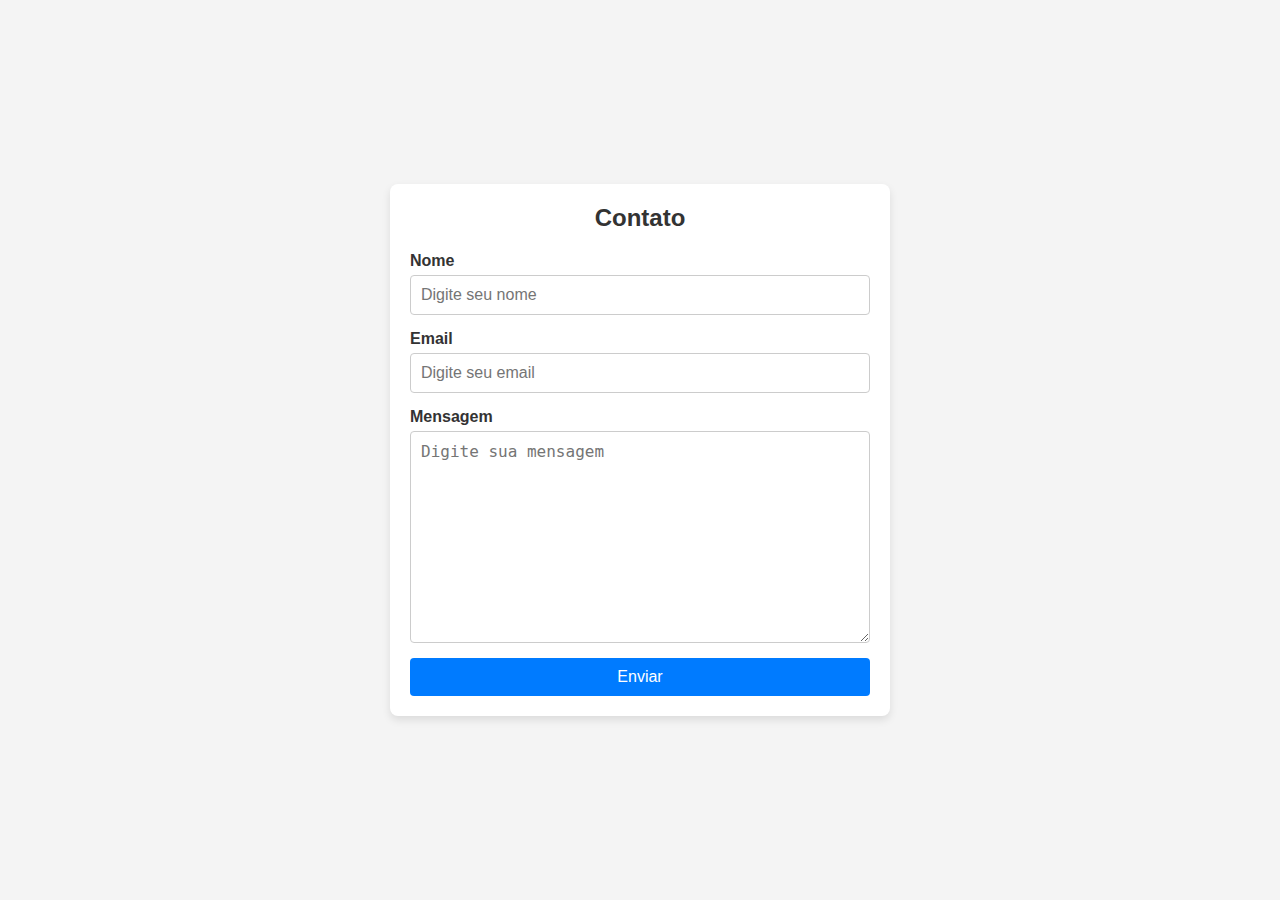
<file: contatoPF.html>
<html lang="pt-br">
<head>
     <meta charset="UTF-8">
     <meta name="viewport" content="width=section, initial-scale=1.0">
     <title>Document</title>
     <link rel="stylesheet" href="styleFORM.css">
</head>
<body>
     <section>
          <h2>Contato</h2>
          <form action="https://api.staticforms.xyz/submit" method="post">
               <label>Nome</label>
               <input type="text" name="name" placeholder="Digite seu nome" autocomplete="off" >
               <label>Email</label>
               <input type="email" name="email" placeholder="Digite seu email" autocomplete="off" >
               <label>Mensagem</label>
               <textarea name="message" cols="30" rows="10" placeholder="Digite sua mensagem" ></textarea>
               <button type="submit">Enviar</button>

               <input type="hidden" name="accessKey" value="7bcb64b6-a82a-4761-ab0a-f78260803e2b">
               <input type="hidden" name="redirectTo" value="http://127.0.0.1:5501/obgPF.html">
          </form>
     </section>
</body>
</html>
</file>
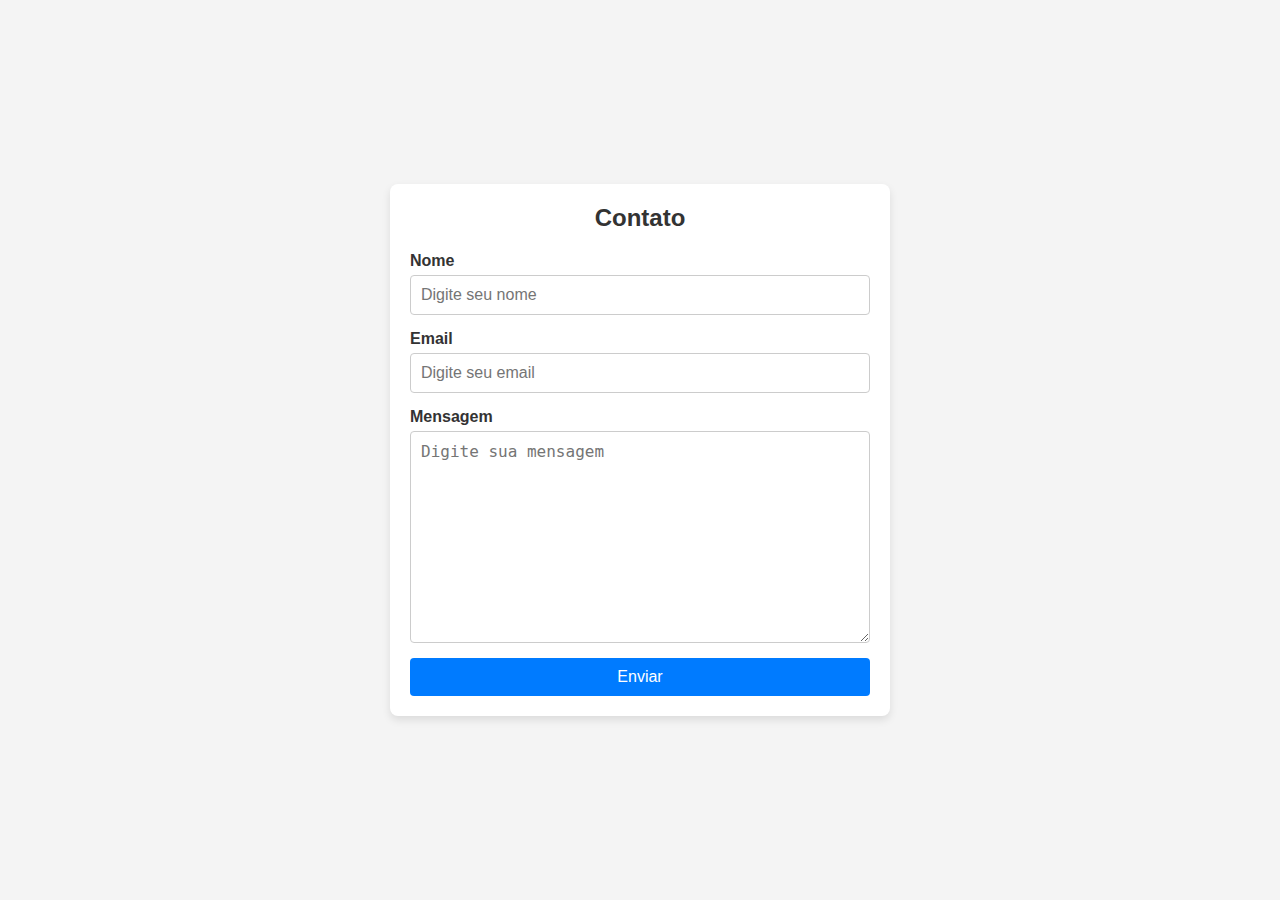
<file: contatoPJ.html>
<html lang="pt-br">
<head>
     <meta charset="UTF-8">
     <meta name="viewport" content="width=section, initial-scale=1.0">
     <title>Document</title>
     <link rel="stylesheet" href="styleFORM.css">
</head>
<body>
     <section>
          <h2>Contato</h2>
          <form action="https://api.staticforms.xyz/submit" method="post">
               <label>Nome</label>
               <input type="text" name="name" placeholder="Digite seu nome" autocomplete="off" >
               <label>Email</label>
               <input type="email" name="email" placeholder="Digite seu email" autocomplete="off" >
               <label>Mensagem</label>
               <textarea name="message" cols="30" rows="10" placeholder="Digite sua mensagem" ></textarea>
               <button type="submit">Enviar</button>

               <input type="hidden" name="accessKey" value="7bcb64b6-a82a-4761-ab0a-f78260803e2b">
               <input type="hidden" name="redirectTo" value="http://127.0.0.1:5501/obgPJ.html">
          </form>
     </section>
</body>
</html>
</file>
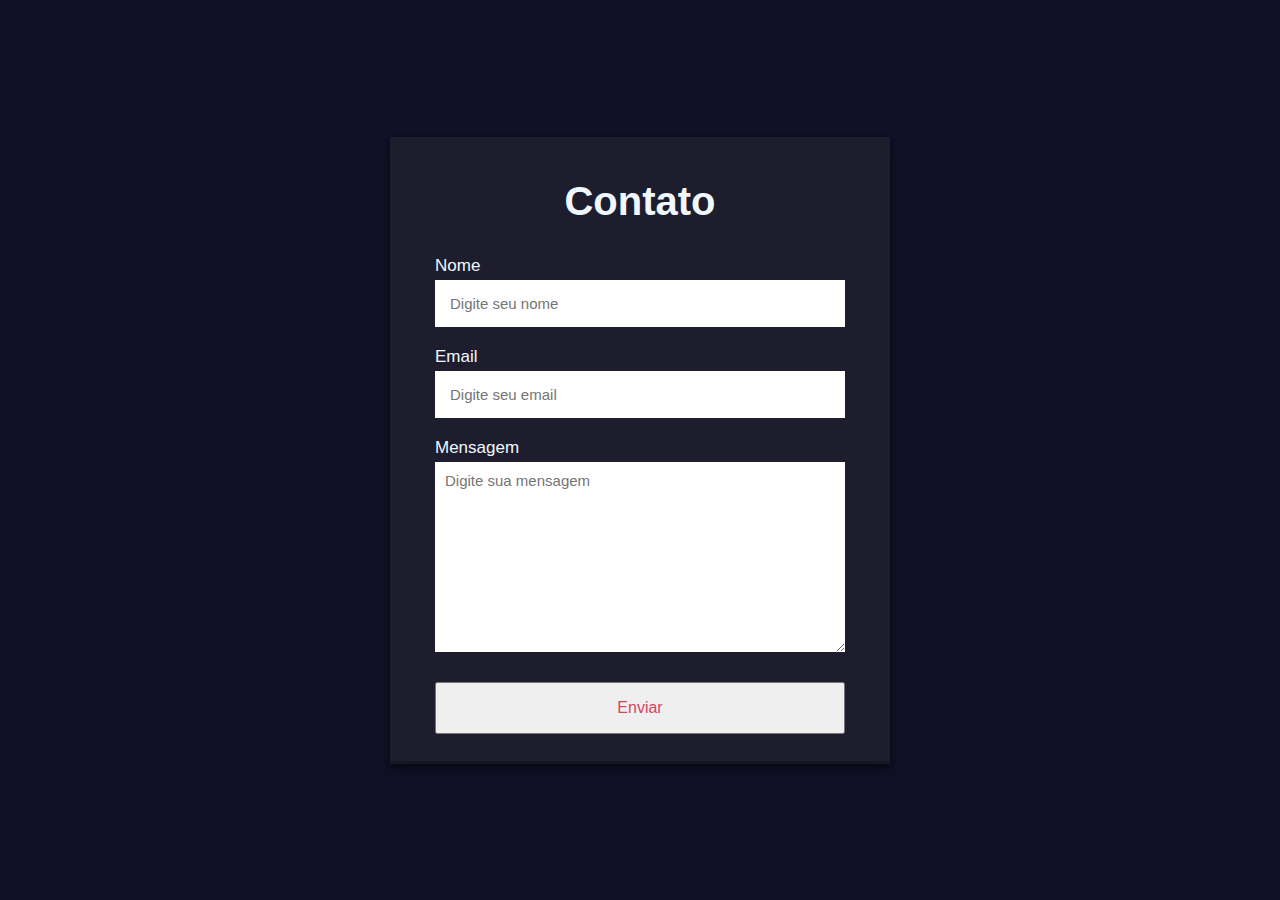
<file: contatos.html>
<html lang="en">
<head>
     <meta charset="UTF-8">
     <meta name="viewport" content="width=section, initial-scale=1.0">
     <title>Document</title>
     <link rel="stylesheet" href="style3.css">
</head>
<body>
     <section>
          <h2>Contato</h2>
          <form action="https://api.staticforms.xyz/submit" method="post">
               <label>Nome</label>
               <input type="text" name="name" placeholder="Digite seu nome" autocomplete="off" >
               <label>Email</label>
               <input type="email" name="email" placeholder="Digite seu email" autocomplete="off" >
               <label>Mensagem</label>
               <textarea name="message" cols="30" rows="10" placeholder="Digite sua mensagem" ></textarea>
               <button type="submit">Enviar</button>

               <input type="hidden" name="accessKey" value="7bcb64b6-a82a-4761-ab0a-f78260803e2b">
               <input type="hidden" name="redirectTo" value="http://127.0.0.1:5501/PI/obrigado.html">
          </form>
     </section>
</body>
</html>
</file>
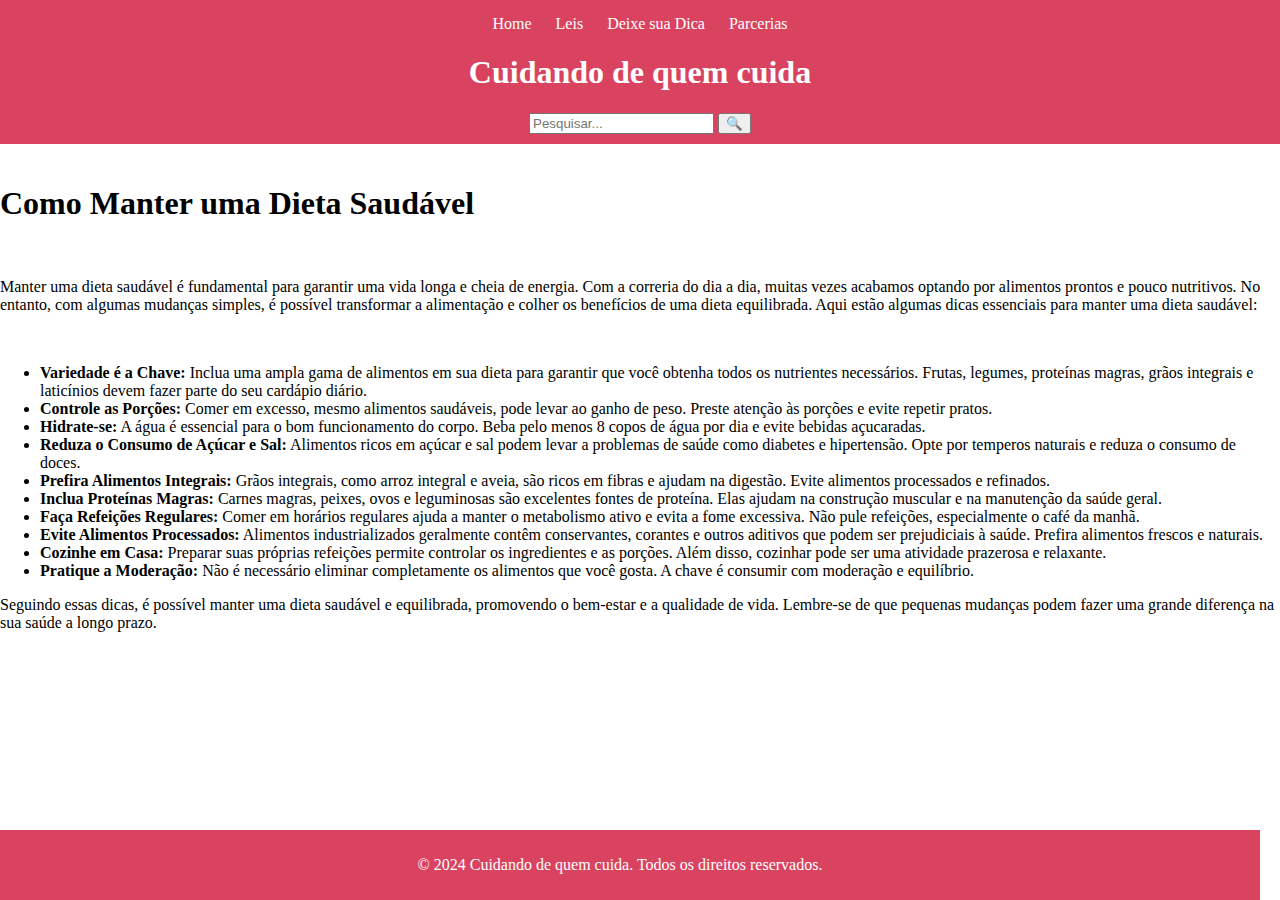
<file: dieta.html>
<!DOCTYPE html>
<html lang="pt-br">
<head>
    <meta charset="UTF-8">
    <meta name="viewport" content="width=device-width, initial-scale=1.0">
    <title>Como Manter uma Dieta Saudável</title>
    <link rel="stylesheet" href="style.css">
</head>
<body>
    <header>
        <div class="header-container">
            <div class="menu-hamburguer">
                <div class="menu-icon" onclick="toggleMenu()">&#9776;</div>
                <nav class="menu">
                    <ul>
                        <li><a href="index.html">Home</a></li>
                        <li><a href="https://autismolegal.com.br/direitos-do-autista/">Leis</a></li>
                        <li><a href="contatoPF.html">Deixe sua Dica</a></li>
                        <li><a href="contatoPJ.html">Parcerias</a></li>
                    </ul>
                </nav>
            </div>
            <h1>Cuidando de quem cuida</h1>
            <div class="search-bar">
                <input type="text" placeholder="Pesquisar...">
                <button class="search-button" onclick="performSearch()">&#128269;</button>
            </div>
        </div>
    </header>
    <main>
        <article>
            <h1>Como Manter uma Dieta Saudável</h1><br>
            <p>Manter uma dieta saudável é fundamental para garantir uma vida longa e cheia de energia. Com a correria do dia a dia, muitas vezes acabamos optando por alimentos prontos e pouco nutritivos. No entanto, com algumas mudanças simples, é possível transformar a alimentação e colher os benefícios de uma dieta equilibrada. Aqui estão algumas dicas essenciais para manter uma dieta saudável:</p>
            <br>
            <ul>
                <li><strong>Variedade é a Chave:</strong> Inclua uma ampla gama de alimentos em sua dieta para garantir que você obtenha todos os nutrientes necessários. Frutas, legumes, proteínas magras, grãos integrais e laticínios devem fazer parte do seu cardápio diário.</li>
                <li><strong>Controle as Porções:</strong> Comer em excesso, mesmo alimentos saudáveis, pode levar ao ganho de peso. Preste atenção às porções e evite repetir pratos.</li>
                <li><strong>Hidrate-se:</strong> A água é essencial para o bom funcionamento do corpo. Beba pelo menos 8 copos de água por dia e evite bebidas açucaradas.</li>
                <li><strong>Reduza o Consumo de Açúcar e Sal:</strong> Alimentos ricos em açúcar e sal podem levar a problemas de saúde como diabetes e hipertensão. Opte por temperos naturais e reduza o consumo de doces.</li>
                <li><strong>Prefira Alimentos Integrais:</strong> Grãos integrais, como arroz integral e aveia, são ricos em fibras e ajudam na digestão. Evite alimentos processados e refinados.</li>
                <li><strong>Inclua Proteínas Magras:</strong> Carnes magras, peixes, ovos e leguminosas são excelentes fontes de proteína. Elas ajudam na construção muscular e na manutenção da saúde geral.</li>
                <li><strong>Faça Refeições Regulares:</strong> Comer em horários regulares ajuda a manter o metabolismo ativo e evita a fome excessiva. Não pule refeições, especialmente o café da manhã.</li>
                <li><strong>Evite Alimentos Processados:</strong> Alimentos industrializados geralmente contêm conservantes, corantes e outros aditivos que podem ser prejudiciais à saúde. Prefira alimentos frescos e naturais.</li>
                <li><strong>Cozinhe em Casa:</strong> Preparar suas próprias refeições permite controlar os ingredientes e as porções. Além disso, cozinhar pode ser uma atividade prazerosa e relaxante.</li>
                <li><strong>Pratique a Moderação:</strong> Não é necessário eliminar completamente os alimentos que você gosta. A chave é consumir com moderação e equilíbrio.</li>
            </ul>
            <p>Seguindo essas dicas, é possível manter uma dieta saudável e equilibrada, promovendo o bem-estar e a qualidade de vida. Lembre-se de que pequenas mudanças podem fazer uma grande diferença na sua saúde a longo prazo.</p>
        </article>
    </main>
    <footer>
        <p>&copy; 2024 Cuidando de quem cuida. Todos os direitos reservados.</p>
    </footer>
    <script>
        function toggleMenu() {
            const menu = document.querySelector('.menu');
            menu.classList.toggle('active');
        }
    </script>
</body>
</html>
</file>
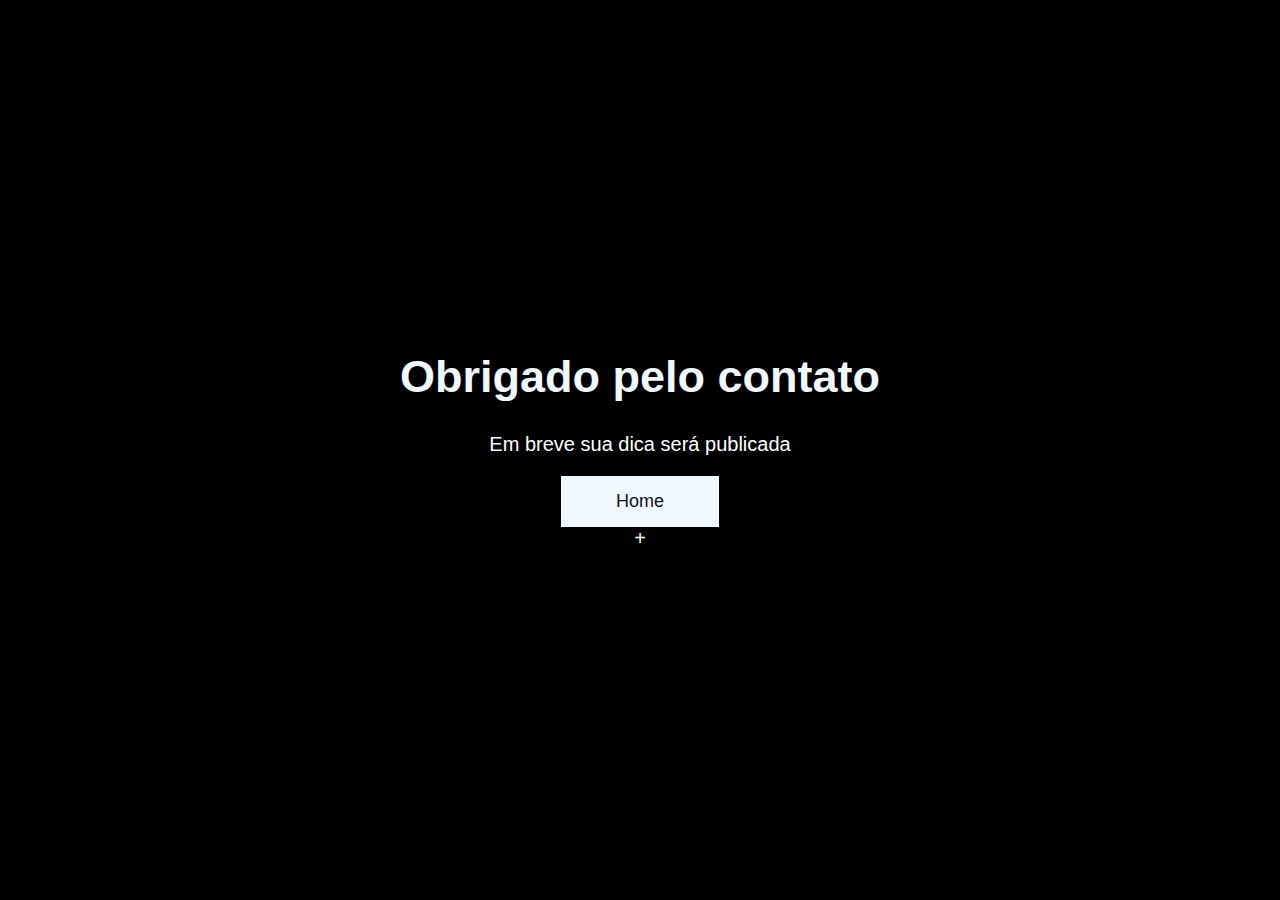
<file: obgPF.html>
<html lang="pt-br">
<head>
     <meta charset="UTF-8">
     <meta name="viewport" content="width=device-width, initial-scale=1.0">
     <title>Document</title>
     <link rel="stylesheet" href="style3.css">
</head>
<body class="main">
     <h1 class="text">Obrigado pelo contato</h1>
     <p class="paragrafor">Em breve sua dica será publicada</p>
     <a href="index.html" class="btn">Home</a>
</body>
</html>+
</file>
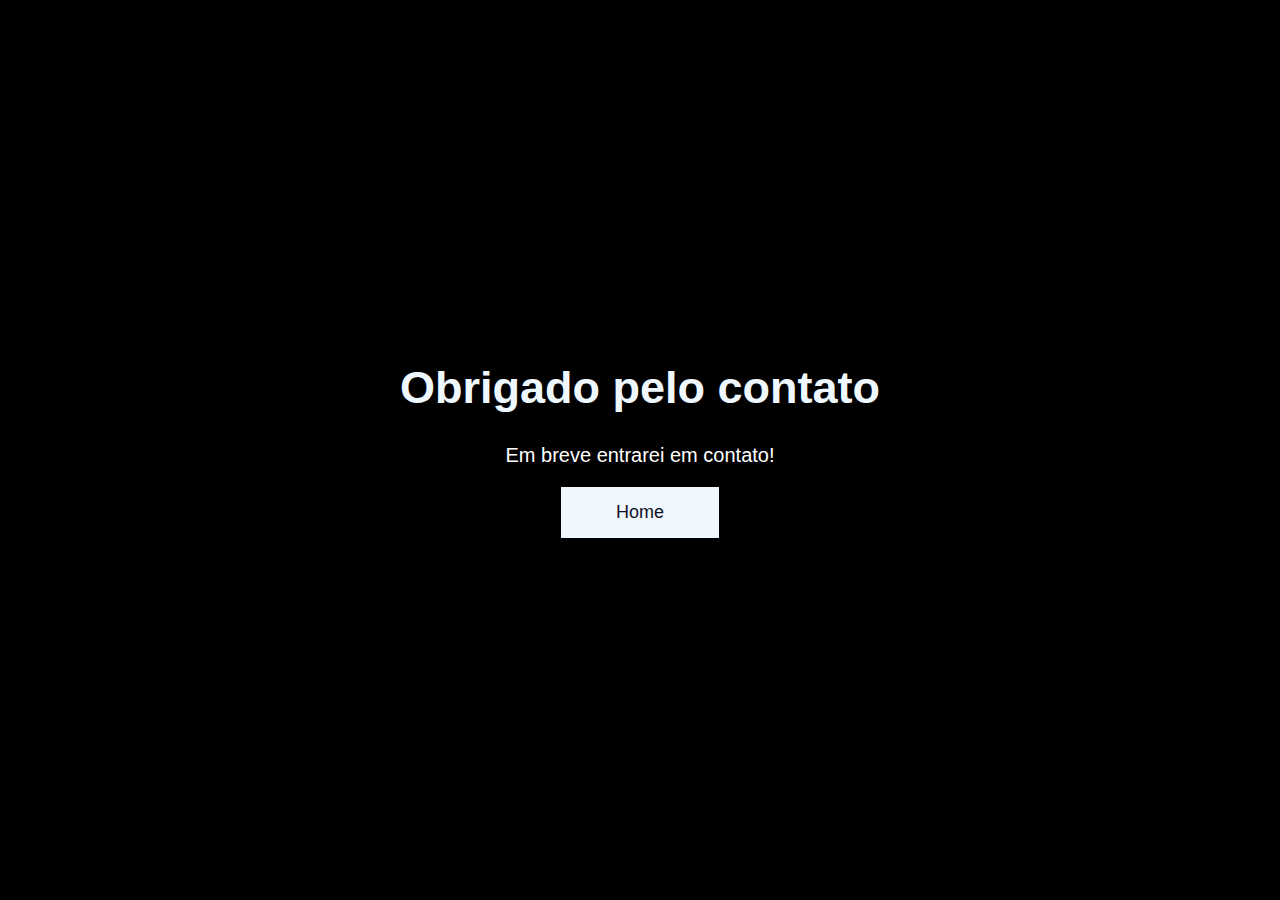
<file: obgPJ.html>
<html lang="pt-br">
<head>
     <meta charset="UTF-8">
     <meta name="viewport" content="width=device-width, initial-scale=1.0">
     <title>Document</title>
     <link rel="stylesheet" href="style3.css">
</head>
<body class="main">
     <h1 class="text">Obrigado pelo contato</h1>
     <p class="paragrafor">Em breve entrarei em contato!</p>
     <a href="index.html" class="btn">Home</a>
</body>
</html>
</file>
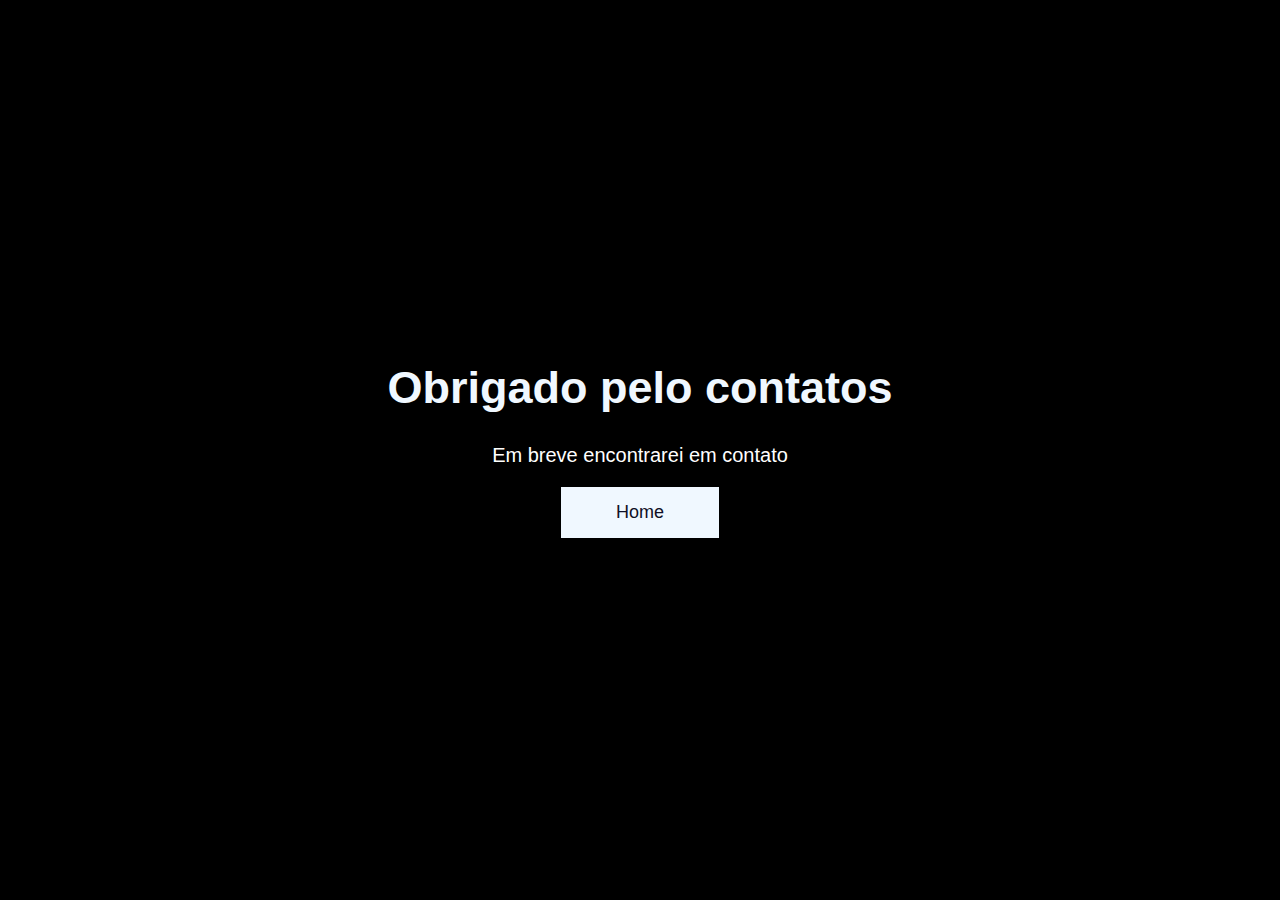
<file: obrigado.html>
<html lang="en">
<head>
     <meta charset="UTF-8">
     <meta name="viewport" content="width=device-width, initial-scale=1.0">
     <title>Document</title>
     <link rel="stylesheet" href="style3.css">
</head>
<body class="main">
     <h1 class="text">Obrigado pelo contatos</h1>
     <p class="paragrafor">Em breve encontrarei em contato</p>
     <a href="index.html" class="btn">Home</a>
</body>
</html>
</file>
<file: style3.css>
*{
     margin: 0;
     padding: 0;
     box-sizing: border-box;
     font-family: sans-serif;
}
body{
     display: flex;
     align-items: center;
     justify-content: center;
     min-height: 100vh;
     background: #101026;
}
section{
     display: flex;
     align-items: center;
     justify-content: center;
     flex-direction: column;
     padding: 10px 45px;
     background: #1d1d2e;
     width: 500px;
     box-shadow: rgba(0, 0, 0, 0.4) 0px 2px 4px, rgba(0, 0, 0, 0.3) 0px 7px 13px -3px, rgba(0, 0, 0, 0.2) 0px -3px 0px inset;
}
section h2{
     color: aliceblue;
     font-size: 2.5rem;
     margin: 2rem;
}
section form{
     display: flex;
     flex-direction: column;
     width: 100%;
}
form label{
     color: aliceblue;
     font-size: 17px;
     margin-bottom: 4px;
}
form input{
     padding: 15px;
     outline: none;
     border: 0;
     margin-bottom: 20px;
     font-size: 15px;
     transition: all 0.5s;
}
form input:focus{
     border-radius: 16px;
}
form textarea{
     padding: 10px;
     outline: none;
     border: 0;
     font-size: 15px;
     margin-bottom: 30px;
     transition: all 0.5s;
}
form textarea:focus{
     border-radius: 16px;
}
form button{
     padding: 15px;
     cursor: pointer;
     font-size: 16px;
     background: 2px solid aliceblue;
     color: #d9435f;
     transition: all 0.5s;
     margin-bottom: 20px;
}
form button:hover{
     background: aliceblue;
     color: #101026;
     border-radius: 16px;
}

/*pagina de obrigado*/

.main{
     display: flex;
     align-items: center;
     justify-content: center;
     min-height: 100vh;
     background: #000000;
     flex-direction: column;
     color: white;
     font-size: 20px;
}
.text{
     font-size: 45px;
     color: aliceblue;
     margin-bottom: 30px;
}
.paragrafo{
     color: aliceblue;
     margin-bottom: 50px;
}
.btn{
     padding: 15px 55px;
     background: aliceblue;
     text-decoration: none;
     color: #101026;
     font-size: 18px;
     transition: all 0.5s;
     margin-top: 20px;
}
.btn:hover{
     border-radius: 16px;
}
</file>
<file: style.css>
:root {
    --cor_principal: #d9435f;
}

body{
    margin: -30px -20px 0 -20px;
}

*css*body {
    font-family: Arial, sans-serif;
    background-color: #f2f2f2;
    margin: 0;
    padding: 0;
}

header {
    background-color: var(--cor_principal);
    color: white;
    padding: 10px 0;
    text-align: center;
}

nav ul {
    list-style-type: none;
    padding: 0;
}

nav ul li {
    display: inline;
    margin: 0 10px;
}

nav ul li a {
    color: white;
    text-decoration: none;
}

main {
    padding: 20px;
}

.login-section {
    text-align: center;
    margin-bottom: 20px;
}

.social-buttons {
    display: flex;
    justify-content: center;
    gap: 10px;
}

.content article {
    background-color: white;
    padding: 15px;
    margin-bottom: 10px;
    border-radius: 5px;
    box-shadow: 0 2px 5px rgba(0, 0, 0, 0.1);
}

footer {
    background-color: var(--cor_principal);
    color: white;
    text-align: center;
    padding: 10px 0;
    position: fixed;
    width: 100%;
    bottom: 0;
}
</file>
<file: styleFORM.css>
/* Reset básico */
* {
    margin: 0;
    padding: 0;
    box-sizing: border-box;
}

body {
    font-family: 'Arial', sans-serif;
    background-color: #f4f4f4;
    display: flex;
    justify-content: center;
    align-items: center;
    height: 100vh;
}

section {
    background-color: #fff;
    padding: 20px;
    box-shadow: 0 4px 8px rgba(0, 0, 0, 0.1);
    border-radius: 8px;
    width: 100%;
    max-width: 500px;
}

h2 {
    margin-bottom: 20px;
    font-size: 24px;
    color: #333;
    text-align: center;
}

form {
    display: flex;
    flex-direction: column;
}

label {
    margin-bottom: 5px;
    font-weight: bold;
    color: #333;
}

input, textarea {
    margin-bottom: 15px;
    padding: 10px;
    border: 1px solid #ccc;
    border-radius: 4px;
    font-size: 16px;
    width: 100%;
}

input:focus, textarea:focus {
    border-color: #007BFF;
    outline: none;
}

button {
    padding: 10px;
    background-color: #007BFF;
    color: #fff;
    border: none;
    border-radius: 4px;
    font-size: 16px;
    cursor: pointer;
    transition: background-color 0.3s ease;
}

button:hover {
    background-color: #0056b3;
}
</file>
